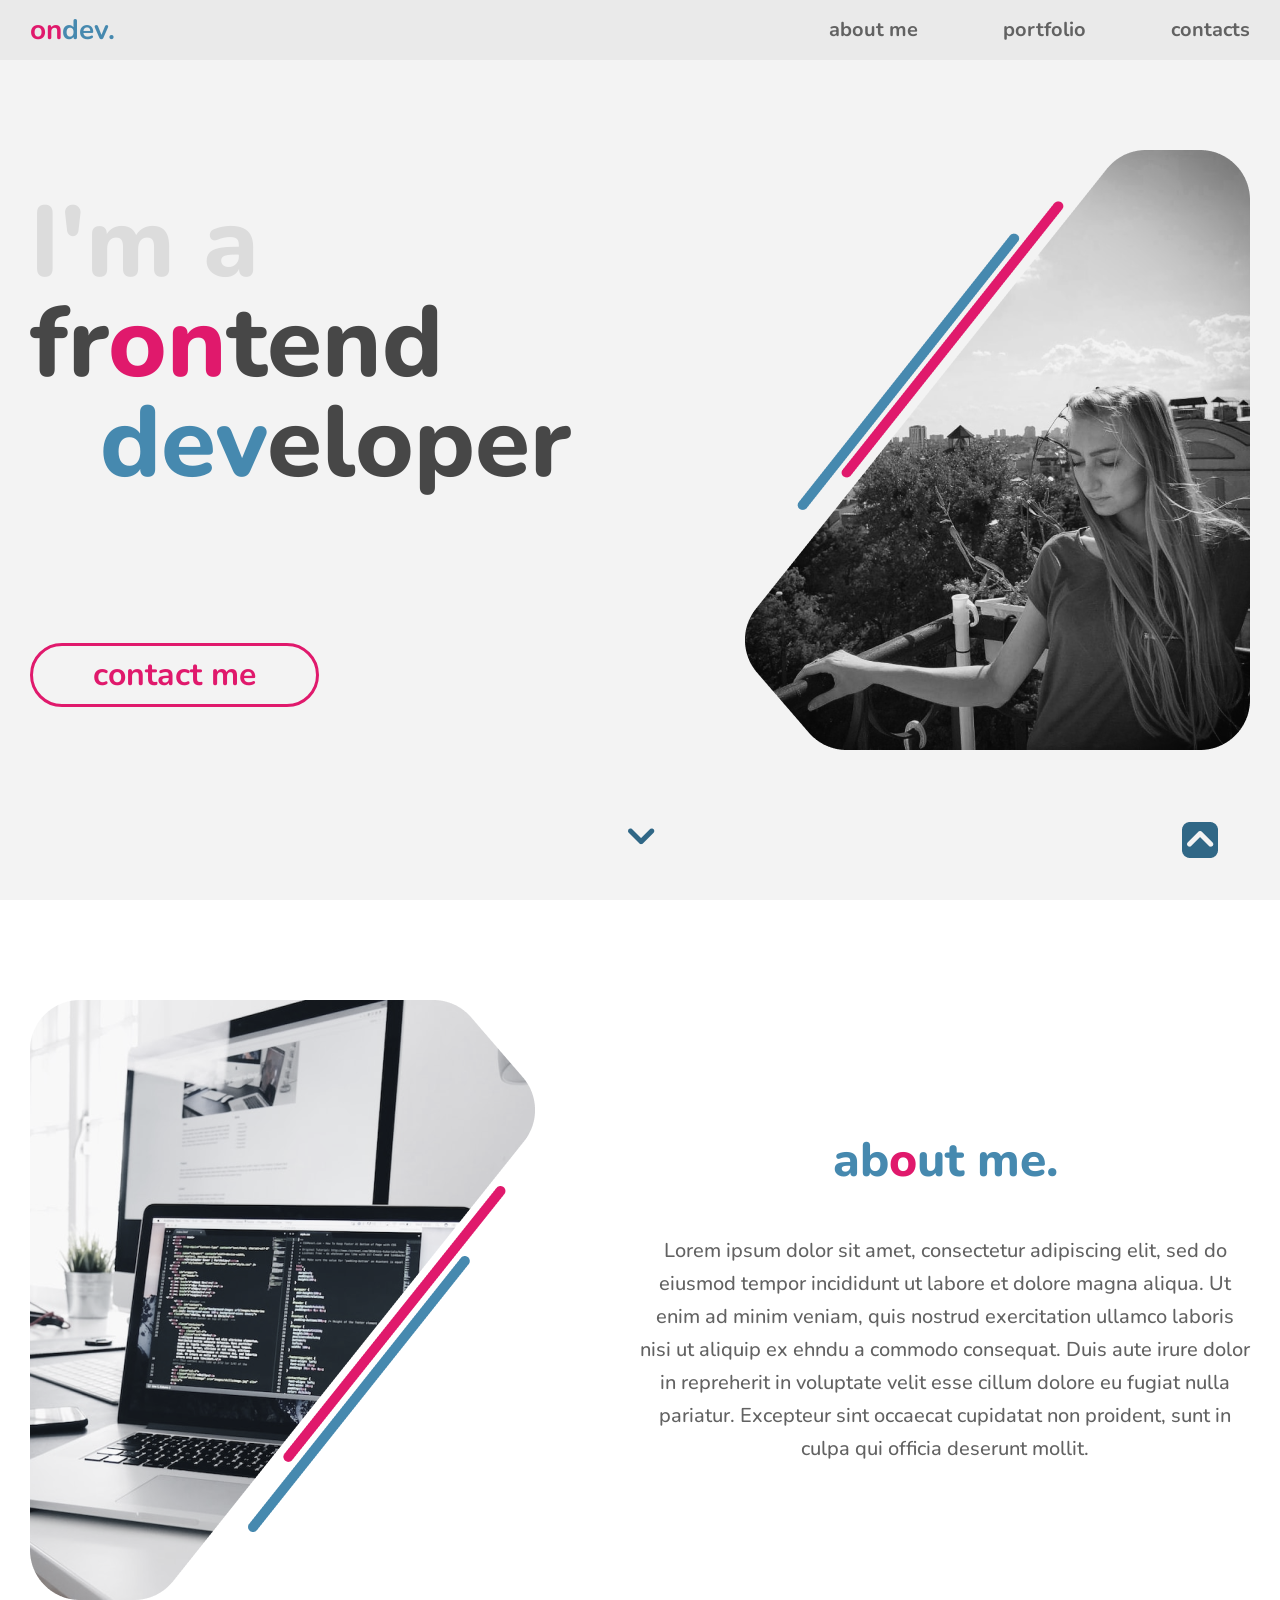
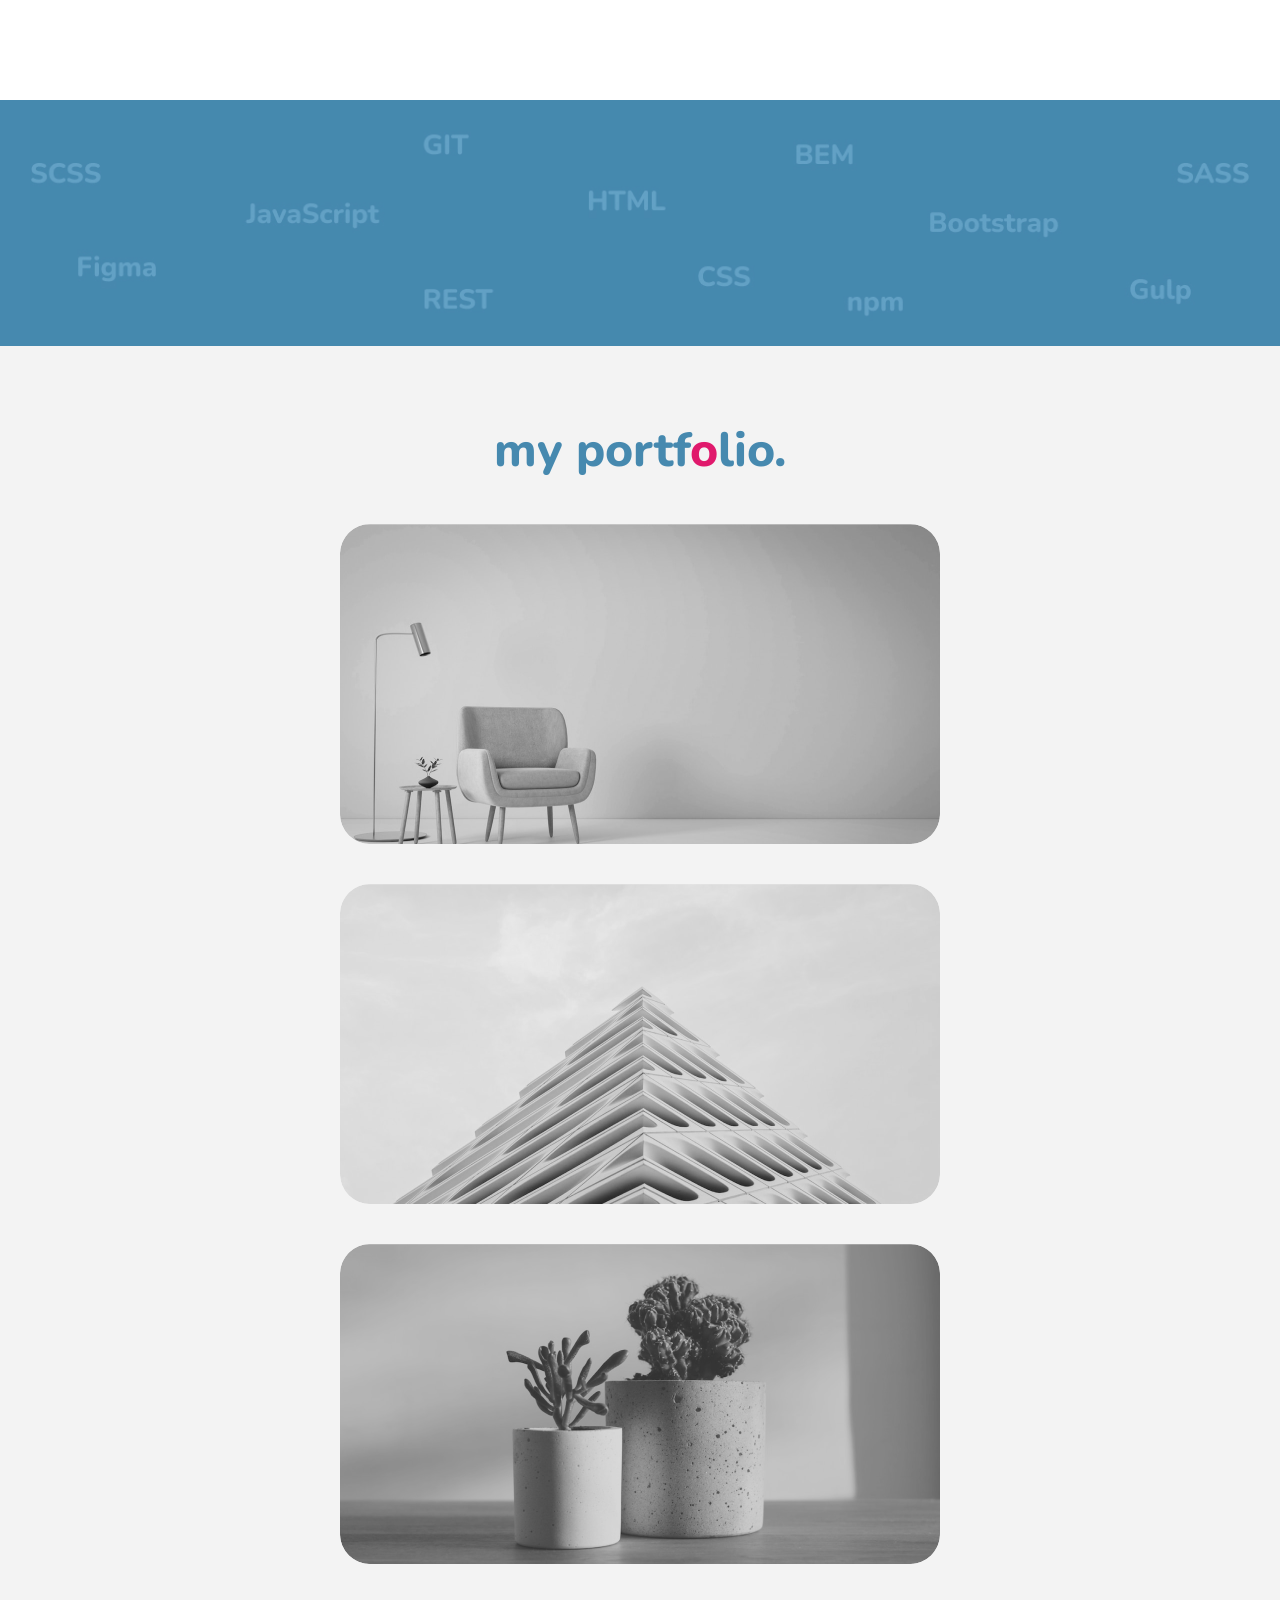
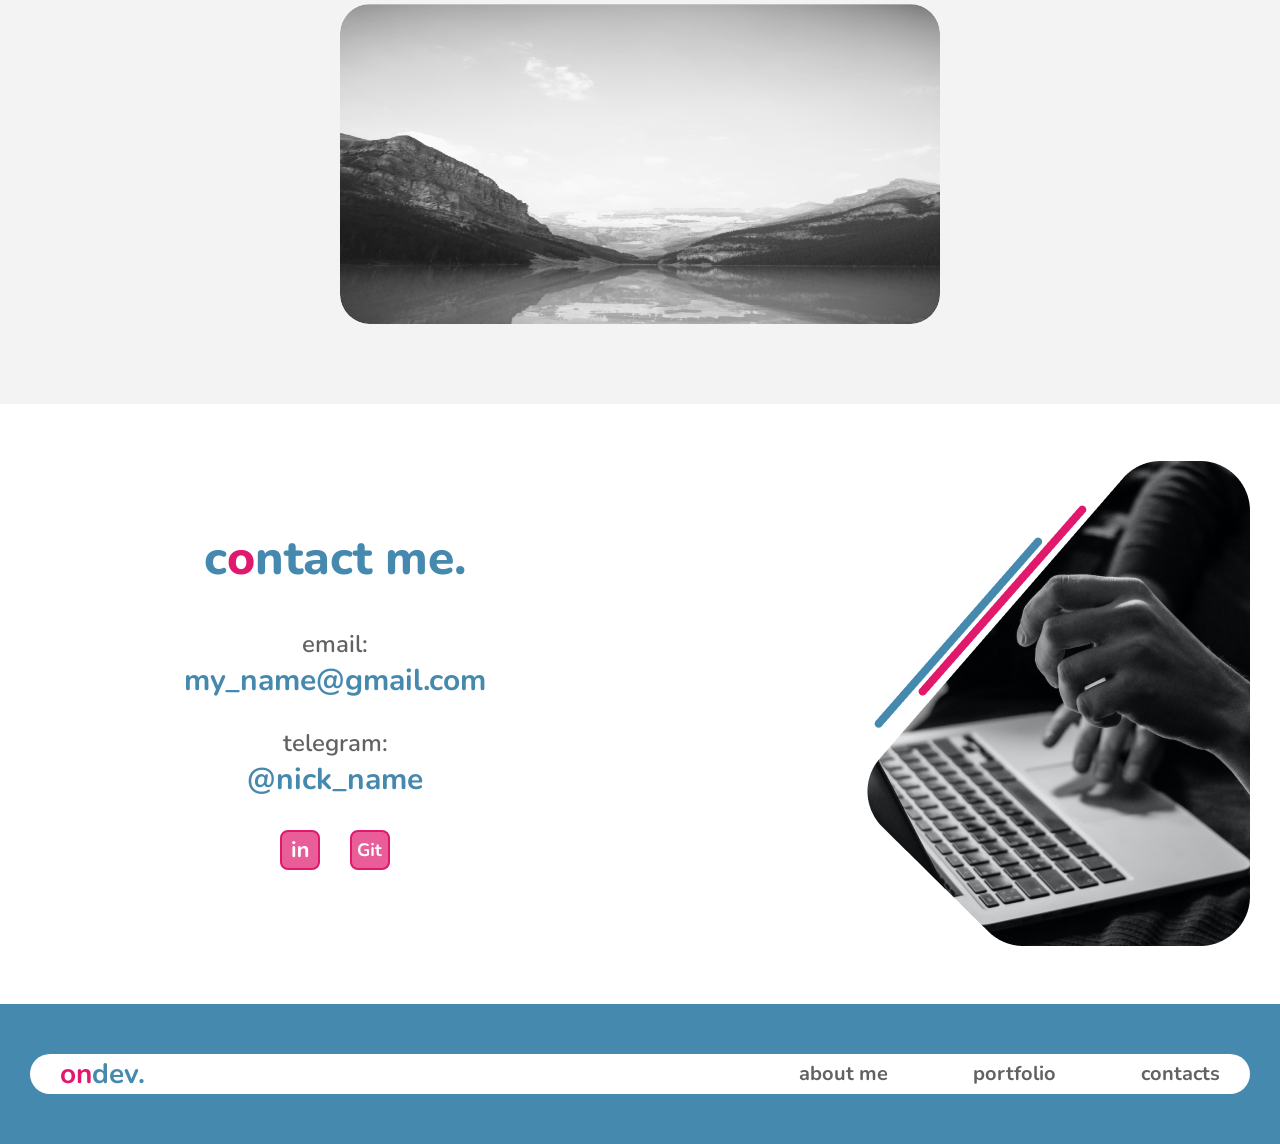
<file: index.html>
<!DOCTYPE html>
<html lang="en">

<head>
  <meta charset="UTF-8">
  <meta http-equiv="X-UA-Compatible" content="IE=edge">
  <meta name="viewport" content="width=device-width, initial-scale=1.0">
  <link
    href="https://fonts.googleapis.com/css2?family=Dosis:wght@400;700&family=Nunito:wght@400;500;700;800&display=swap"
    rel="stylesheet">
  <link rel="manifest" href="./manifest.json">  
  <link rel="stylesheet" href="./css/style.css">
  <link rel="icon" href="assets/icon-192x192.png" type="image/png">
  <title>ondev.</title>
</head>

<body>
  <a href="#" class="topbutton">
    <img src="./img/arrow/top.png" alt="arrow-top">
  </a>
  <header class="header">
    <div class="container">
      <div class="header__box">
        <a class="header__logo logo" href="#"><span class="rose">on</span>dev.</a>
        <nav class="menu">
          <ul>
            <li><a class="menu__link" href="#about">about me</a></li>
            <li><a class="menu__link" href="#portfolio">portfolio</a></li>
            <li><a class="menu__link" href="#contact">contacts</a></li>
          </ul>
        </nav>
      </div>
      <!-- burger menu -->
      <div class="burger-menu">
        <div class="burger-menu__btn">
          <span></span>
          <span></span>
          <span></span>
        </div>
        <div class="burger-menu__list">
          <ul class="burger-menu__ul">
            <li class="burger-menu__item"><a href="#" class="burger-menu__link">home</a></li>
            <li class="burger-menu__item"><a href="#about" class="burger-menu__link">about me</a></li>
            <li class="burger-menu__item"><a href="#portfolio" class="burger-menu__link">portfolio</a></li>
            <li class="burger-menu__item"><a href="#contact" class="burger-menu__link">contacts</a></li>
          </ul>
          <button class="burger-menu__button btn">contact me</button>
        </div>
      </div>
    </div>
  </header>
  <main>
    <section class="hero-page">
      <div class="container">
        <div class="hero-page__view">
          <div class="hero-page__info">
            <h1 class="hero-page__title"><span class="gray">I'm a</span> <br>fr<span class="rose">on</span>tend<br><span
                class="blue">dev</span>eloper</h1>
            <button class="hero-page__btn btn">contact me</button>
          </div>
          <div class="hero-page__photo">
            <img src="img/photo.png" alt="my photo">
          </div>
        </div>
        <div class="hero-page__arrow">
          <img src="img/arrow/arrow.png" alt="arrow">
        </div>
      </div>
    </section>
    <section id="about" class="about">
      <div class="container">
        <div class="about__wrapper">
          <div class="about__photo">
            <img src="img/about-photo.png" alt="computer">
          </div>
          <div class="about__box">
            <h2 class="about__title title">ab<span class="rose">o</span>ut me.</h2>
            <p class="about__text">Lorem ipsum dolor sit amet, consectetur adipiscing elit, sed do eiusmod tempor
              incididunt ut labore et dolore magna
              aliqua. Ut enim ad minim veniam, quis nostrud exercitation ullamco laboris nisi ut aliquip ex ehndu a
              commodo consequat.
              Duis aute irure dolor in repreherit in voluptate velit esse cillum dolore eu fugiat nulla pariatur.
              Excepteur sint
              occaecat cupidatat non proident, sunt in culpa qui officia deserunt mollit.</p>
          </div>
        </div>
      </div>
    </section>
    <div class="skills">
      <div class="container">
        <img src="img/skills.jpg" alt="skills">
      </div>
    </div>
    <section id="portfolio" class="portfolio">
      <div class="container">
        <h2 class="portfolio__title title">my portf<span class="rose">o</span>lio.</h2>
        <div class="portfolio__img">
          <div class="portfolio__card">
            <img src="img/portfolio/interior.png" alt="interior">
            <button class="portfolio__btn">more</button>
          </div>
          <div class="portfolio__card">
            <img src="img/portfolio/build.png" alt="build">
            <button class="portfolio__btn">more</button>
          </div>
          <div class="portfolio__card">
            <img src="img/portfolio/plant.png" alt="plant">
            <button class="portfolio__btn active">more</button>
          </div>
          <div class="portfolio__card">
            <img src="img/portfolio/ocean.png" alt="ocean">
            <button class="portfolio__btn active">more</button>
          </div>
        </div>
      </div>
    </section>
    <section id="contact" class="contact">
      <div class="container">
        <div class="contact__wrapper">
          <div class="contact__box">
            <h2 class="contact__title title">c<span class="rose">o</span>ntact me.</h2>
            <div class="contact__email">
              <p class="contact__sub">email:</p>
              <p class="contact__name">my_name@gmail.com</p>
            </div>
            <div class="contact__telegram">
              <p class="contact__sub">telegram:</p>
              <p class="contact__name">@nick_name</p>
            </div>
            <div class="contact__social">
              <a class="contact__link" target="_blank" href="https://www.linkedin.com">
                <svg width="40" height="40" viewBox="0 0 40 40" fill="none" xmlns="http://www.w3.org/2000/svg">
                  <rect x="1" y="1" width="38" height="38" rx="7" fill="currentColor" stroke="#E0196C"
                    stroke-width="2" />
                  <path
                    d="M13.794 27.154C13.354 27.154 13.0167 27.022 12.782 26.758C12.5473 26.494 12.43 26.1273 12.43 25.658V17.584C12.43 17.1 12.5473 16.7333 12.782 16.484C13.0167 16.22 13.354 16.088 13.794 16.088C14.234 16.088 14.5713 16.22 14.806 16.484C15.0553 16.7333 15.18 17.1 15.18 17.584V25.658C15.18 26.1273 15.0627 26.494 14.828 26.758C14.5933 27.022 14.2487 27.154 13.794 27.154ZM13.794 14.042C13.2807 14.042 12.8773 13.9173 12.584 13.668C12.3053 13.404 12.166 13.0447 12.166 12.59C12.166 12.1207 12.3053 11.7613 12.584 11.512C12.8773 11.2627 13.2807 11.138 13.794 11.138C14.322 11.138 14.7253 11.2627 15.004 11.512C15.2827 11.7613 15.422 12.1207 15.422 12.59C15.422 13.0447 15.2827 13.404 15.004 13.668C14.7253 13.9173 14.322 14.042 13.794 14.042ZM19.4014 27.176C18.9614 27.176 18.6241 27.0587 18.3894 26.824C18.1548 26.5747 18.0374 26.2227 18.0374 25.768V17.452C18.0374 16.9973 18.1548 16.6527 18.3894 16.418C18.6241 16.1833 18.9541 16.066 19.3794 16.066C19.8048 16.066 20.1348 16.1833 20.3694 16.418C20.6041 16.6527 20.7214 16.9973 20.7214 17.452V18.948L20.4794 18.398C20.8021 17.6207 21.3008 17.034 21.9754 16.638C22.6648 16.2273 23.4421 16.022 24.3074 16.022C25.1728 16.022 25.8841 16.1833 26.4414 16.506C26.9988 16.8287 27.4168 17.32 27.6954 17.98C27.9741 18.6253 28.1134 19.4467 28.1134 20.444V25.768C28.1134 26.2227 27.9961 26.5747 27.7614 26.824C27.5268 27.0587 27.1894 27.176 26.7494 27.176C26.3094 27.176 25.9648 27.0587 25.7154 26.824C25.4808 26.5747 25.3634 26.2227 25.3634 25.768V20.576C25.3634 19.74 25.2021 19.1313 24.8794 18.75C24.5714 18.3687 24.0874 18.178 23.4274 18.178C22.6208 18.178 21.9754 18.4347 21.4914 18.948C21.0221 19.4467 20.7874 20.114 20.7874 20.95V25.768C20.7874 26.7067 20.3254 27.176 19.4014 27.176Z"
                    fill="white" />
                </svg>
              </a>
              <a class="contact__link" target="_blank" href="https://github.com/">
                <svg width="40" height="40" viewBox="0 0 40 40" fill="none" xmlns="http://www.w3.org/2000/svg">
                  <rect x="1" y="1" width="38" height="38" rx="7" fill="currentColor" stroke="#E0196C"
                    stroke-width="2" />
                  <path
                    d="M14.488 26.18C13.084 26.18 11.896 25.916 10.924 25.388C9.964 24.86 9.232 24.11 8.728 23.138C8.224 22.166 7.972 21.014 7.972 19.682C7.972 18.674 8.116 17.768 8.404 16.964C8.704 16.16 9.13 15.476 9.682 14.912C10.246 14.336 10.93 13.898 11.734 13.598C12.538 13.286 13.45 13.13 14.47 13.13C15.142 13.13 15.814 13.214 16.486 13.382C17.17 13.538 17.812 13.808 18.412 14.192C18.616 14.324 18.748 14.486 18.808 14.678C18.88 14.87 18.892 15.068 18.844 15.272C18.796 15.464 18.706 15.632 18.574 15.776C18.442 15.92 18.274 16.01 18.07 16.046C17.878 16.082 17.662 16.034 17.422 15.902C16.966 15.638 16.504 15.446 16.036 15.326C15.568 15.206 15.046 15.146 14.47 15.146C13.582 15.146 12.832 15.326 12.22 15.686C11.608 16.034 11.146 16.544 10.834 17.216C10.534 17.888 10.384 18.71 10.384 19.682C10.384 21.158 10.738 22.28 11.446 23.048C12.154 23.816 13.204 24.2 14.596 24.2C15.076 24.2 15.562 24.152 16.054 24.056C16.546 23.96 17.026 23.828 17.494 23.66L17.044 24.686V20.852H15.064C14.764 20.852 14.53 20.774 14.362 20.618C14.206 20.462 14.128 20.252 14.128 19.988C14.128 19.712 14.206 19.502 14.362 19.358C14.53 19.214 14.764 19.142 15.064 19.142H18.034C18.334 19.142 18.562 19.226 18.718 19.394C18.886 19.55 18.97 19.778 18.97 20.078V24.452C18.97 24.716 18.916 24.938 18.808 25.118C18.712 25.298 18.55 25.43 18.322 25.514C17.794 25.706 17.188 25.868 16.504 26C15.82 26.12 15.148 26.18 14.488 26.18ZM22.5399 26.126C22.1799 26.126 21.9039 26.018 21.7119 25.802C21.5199 25.586 21.4239 25.286 21.4239 24.902V18.296C21.4239 17.9 21.5199 17.6 21.7119 17.396C21.9039 17.18 22.1799 17.072 22.5399 17.072C22.8999 17.072 23.1759 17.18 23.3679 17.396C23.5719 17.6 23.6739 17.9 23.6739 18.296V24.902C23.6739 25.286 23.5779 25.586 23.3859 25.802C23.1939 26.018 22.9119 26.126 22.5399 26.126ZM22.5399 15.398C22.1199 15.398 21.7899 15.296 21.5499 15.092C21.3219 14.876 21.2079 14.582 21.2079 14.21C21.2079 13.826 21.3219 13.532 21.5499 13.328C21.7899 13.124 22.1199 13.022 22.5399 13.022C22.9719 13.022 23.3019 13.124 23.5299 13.328C23.7579 13.532 23.8719 13.826 23.8719 14.21C23.8719 14.582 23.7579 14.876 23.5299 15.092C23.3019 15.296 22.9719 15.398 22.5399 15.398ZM30.0438 26.18C29.2638 26.18 28.6098 26.048 28.0818 25.784C27.5658 25.52 27.1818 25.136 26.9298 24.632C26.6778 24.116 26.5518 23.48 26.5518 22.724V18.89H25.6158C25.3278 18.89 25.1058 18.818 24.9498 18.674C24.7938 18.518 24.7158 18.308 24.7158 18.044C24.7158 17.768 24.7938 17.558 24.9498 17.414C25.1058 17.27 25.3278 17.198 25.6158 17.198H26.5518V15.56C26.5518 15.188 26.6478 14.906 26.8398 14.714C27.0438 14.522 27.3258 14.426 27.6858 14.426C28.0458 14.426 28.3218 14.522 28.5138 14.714C28.7058 14.906 28.8018 15.188 28.8018 15.56V17.198H30.7098C30.9978 17.198 31.2198 17.27 31.3758 17.414C31.5318 17.558 31.6098 17.768 31.6098 18.044C31.6098 18.308 31.5318 18.518 31.3758 18.674C31.2198 18.818 30.9978 18.89 30.7098 18.89H28.8018V22.598C28.8018 23.174 28.9278 23.606 29.1798 23.894C29.4318 24.182 29.8398 24.326 30.4038 24.326C30.6078 24.326 30.7878 24.308 30.9438 24.272C31.0998 24.236 31.2378 24.212 31.3578 24.2C31.5018 24.188 31.6218 24.236 31.7178 24.344C31.8138 24.44 31.8618 24.644 31.8618 24.956C31.8618 25.196 31.8198 25.412 31.7358 25.604C31.6638 25.784 31.5258 25.91 31.3218 25.982C31.1658 26.03 30.9618 26.072 30.7098 26.108C30.4578 26.156 30.2358 26.18 30.0438 26.18Z"
                    fill="white" />
                </svg>
              </a>
            </div>
          </div>
          <div class="contact__img">
            <img src="img/contact.png" alt="computer">
          </div>
        </div>
      </div>
    </section>
  </main>
  <footer class="footer">
    <div class="container">
      <div class="footer__block">
        <a class="footer__logo logo" href="#"><span class="rose">on</span>dev.</a>
        <nav class="menu">
          <ul>
            <li><a class="menu__link" href="#about">about me</a></li>
            <li><a class="menu__link" href="#portfolio">portfolio</a></li>
            <li><a class="menu__link" href="#contact">contacts</a></li>
          </ul>
        </nav>
      </div>
    </div>
  </footer>
  <script src="script.js"></script>
</body>
</html>
</file>
<file: css/style.css>
* {
  padding: 0;
  margin: 0;
  border: 0;
}

*, *:before, *:after {
  -webkit-box-sizing: border-box;
  box-sizing: border-box;
}

:focus, :active {
  outline: none;
}

a:focus, a:active {
  outline: none;
}

nav, footer, header, aside {
  display: block;
}

html, body {
  height: 100%;
  width: 100%;
  font-size: 100%;
  line-height: 1;
  font-size: 14px;
  -ms-text-size-adjust: 100%;
  -moz-text-size-adjust: 100%;
  -webkit-text-size-adjust: 100%;
}

input, button, textarea {
  font-family: inherit;
}

input::-ms-clear {
  display: none;
}

button {
  cursor: pointer;
}

button::-moz-focus-inner {
  padding: 0;
  border: 0;
}

a, a:visited {
  text-decoration: none;
}

a:hover {
  text-decoration: none;
}

ul li {
  list-style: none;
}

img {
  vertical-align: top;
}

h1, h2, h3, h4, h5, h6 {
  font-size: inherit;
  font-weight: 400;
}

body {
  font-family: "Nunito", sans-serif;
  margin: 0 auto;
}

.container {
  max-width: 1300px;
  padding: 0 30px;
  width: 100%;
  margin: 0 auto;
}

.logo {
  font-size: 28px;
  font-weight: 700;
  color: #4689AF;
}

.title {
  font-weight: 800;
  font-size: 48px;
  color: #4689AF;
}

.rose {
  color: #E0196C;
}

.skills {
  background-color: #4689AF;
}

.skills img {
  width: 100%;
}

.topbutton {
  position: fixed;
  right: 60px;
  bottom: 40px;
  z-index: 5;
}

.btn {
  background: #F3F3F3;
  border: 3px solid #E0196C;
  color: #E0196C;
  font-weight: 700;
  line-height: 150%;
  border-radius: 40px;
}

.header {
  height: 60px;
  background: #eaeaea;
  display: -webkit-box;
  display: -ms-flexbox;
  display: flex;
  -webkit-box-align: center;
      -ms-flex-align: center;
          align-items: center;
  position: fixed;
  width: 100%;
  left: 0;
  top: 0;
  z-index: 5;
}
.header__box {
  display: -webkit-box;
  display: -ms-flexbox;
  display: flex;
  -webkit-box-pack: justify;
      -ms-flex-pack: justify;
          justify-content: space-between;
  -webkit-box-align: center;
      -ms-flex-align: center;
          align-items: center;
}

.menu__link {
  font-size: 20px;
  font-weight: 700;
  color: #626262;
}
.menu__link:hover {
  color: #E0196C;
  -webkit-transition: 0.5s;
  transition: 0.5s;
}
.menu ul {
  display: -webkit-box;
  display: -ms-flexbox;
  display: flex;
}
.menu ul li:not(:last-child) {
  padding-right: 85px;
}

@media screen and (max-width: 768px) {
  .header .menu {
    display: none;
  }
}
.burger-menu {
  display: none;
  left: 50px;
  position: absolute;
}
@media screen and (max-width: 768px) {
  .burger-menu {
    display: block;
  }
}
.burger-menu__list {
  position: fixed;
  left: 0;
  top: 0;
  width: 100%;
  height: 100%;
  background-color: #eaeaea;
  display: -webkit-box;
  display: -ms-flexbox;
  display: flex;
  -webkit-box-orient: vertical;
  -webkit-box-direction: normal;
      -ms-flex-direction: column;
          flex-direction: column;
  text-align: center;
  -webkit-box-align: center;
      -ms-flex-align: center;
          align-items: center;
  -webkit-box-pack: center;
      -ms-flex-pack: center;
          justify-content: center;
  -webkit-transform: translateY(-100%);
          transform: translateY(-100%);
  -webkit-transition: 0.5s;
  transition: 0.5s;
}
.burger-menu__item {
  margin-bottom: 50px;
}
.burger-menu__link {
  color: #626262;
  font-size: 26px;
  font-weight: 600;
}
.burger-menu__link:active {
  color: #E0196C;
}
.burger-menu__button {
  background-color: #eaeaea;
  padding: 5px 40px;
  font-size: 22px;
}
.burger-menu__button:active {
  background: #E0196C;
  color: #eaeaea;
}
.burger-menu__btn {
  position: relative;
  width: 40px;
  height: 40px;
  display: -webkit-box;
  display: -ms-flexbox;
  display: flex;
  -webkit-box-orient: vertical;
  -webkit-box-direction: normal;
      -ms-flex-direction: column;
          flex-direction: column;
  -webkit-box-align: center;
      -ms-flex-align: center;
          align-items: center;
  -webkit-box-pack: center;
      -ms-flex-pack: center;
          justify-content: center;
  gap: 5px;
  z-index: 5;
  right: 30px;
  top: 10px;
  position: fixed;
}
.burger-menu__btn--active span {
  position: absolute;
}
.burger-menu__btn--active span:nth-child(1) {
  -webkit-transform: rotate(45deg);
          transform: rotate(45deg);
}
.burger-menu__btn--active span:nth-child(2) {
  opacity: 0;
}
.burger-menu__btn--active span:nth-child(3) {
  -webkit-transform: rotate(-45deg);
          transform: rotate(-45deg);
}
.burger-menu__btn--active + .burger-menu__list {
  -webkit-transform: translateY(0);
          transform: translateY(0);
}
.burger-menu__btn span {
  height: 2px;
  width: 60%;
  background-color: #4689AF;
  -webkit-transition: 0.5s;
  transition: 0.5s;
}
.burger-menu__btn--active span {
  background-color: #4689AF;
}

.hero-page {
  height: 100vh;
  background-color: #F3F3F3;
  position: relative;
  display: -webkit-box;
  display: -ms-flexbox;
  display: flex;
  -webkit-box-align: center;
      -ms-flex-align: center;
          align-items: center;
}
.hero-page__view {
  display: -webkit-box;
  display: -ms-flexbox;
  display: flex;
  -webkit-box-pack: justify;
      -ms-flex-pack: justify;
          justify-content: space-between;
  -webkit-box-align: center;
      -ms-flex-align: center;
          align-items: center;
}
.hero-page__info {
  width: 50%;
}
.hero-page__title {
  font-weight: 800;
  font-size: 100px;
  color: #474747;
  margin-bottom: 150px;
}
.hero-page__title .gray {
  color: #DCDCDC;
}
.hero-page__title .blue {
  color: #4689AF;
  padding-left: 70px;
}
.hero-page__photo {
  max-width: 50%;
  display: -webkit-box;
  display: -ms-flexbox;
  display: flex;
  -webkit-box-pack: end;
      -ms-flex-pack: end;
          justify-content: flex-end;
}
.hero-page__btn {
  padding: 5px 60px;
  font-size: 32px;
}
.hero-page__btn:hover {
  background: #E0196C;
  color: #F3F3F3;
  -webkit-transition: 0.5s;
  transition: 0.5s;
}
.hero-page__arrow {
  text-align: center;
  position: absolute;
  left: 49%;
  bottom: 6%;
}

.about {
  display: -webkit-box;
  display: -ms-flexbox;
  display: flex;
  height: 800px;
  background: #FFFFFF;
}
.about__wrapper {
  display: -webkit-box;
  display: -ms-flexbox;
  display: flex;
  -webkit-box-pack: justify;
      -ms-flex-pack: justify;
          justify-content: space-between;
  height: 100%;
}
.about__box {
  display: -webkit-box;
  display: -ms-flexbox;
  display: flex;
  width: 50%;
  -webkit-box-orient: vertical;
  -webkit-box-direction: normal;
      -ms-flex-direction: column;
          flex-direction: column;
  -webkit-box-pack: center;
      -ms-flex-pack: center;
          justify-content: center;
  text-align: center;
}
.about__title {
  margin-bottom: 50px;
}
.about__text {
  font-weight: 500;
  font-size: 20px;
  line-height: 165%;
  color: #626262;
}
.about__photo {
  margin-top: 100px;
}

.portfolio {
  text-align: center;
  background-color: #F3F3F3;
}
.portfolio__title {
  padding-top: 80px;
  margin-bottom: 50px;
}
.portfolio__card {
  border-radius: 30px;
  position: relative;
  display: -webkit-box;
  display: -ms-flexbox;
  display: flex;
  -webkit-box-align: center;
      -ms-flex-align: center;
          align-items: center;
  overflow: hidden;
  -webkit-filter: grayscale(100%);
          filter: grayscale(100%);
}
.portfolio__img {
  display: -webkit-box;
  display: -ms-flexbox;
  display: flex;
  -ms-flex-wrap: wrap;
      flex-wrap: wrap;
  -webkit-box-pack: center;
      -ms-flex-pack: center;
          justify-content: center;
  gap: 40px;
  padding-bottom: 80px;
}
.portfolio__card:hover {
  -webkit-filter: none;
          filter: none;
}
.portfolio__card img {
  -webkit-transition: -webkit-transform 400ms ease-out;
  transition: -webkit-transform 400ms ease-out;
  transition: transform 400ms ease-out;
  transition: transform 400ms ease-out, -webkit-transform 400ms ease-out;
}
.portfolio__card:hover img {
  -webkit-transform: scale(1.15);
          transform: scale(1.15);
  -webkit-transition: 0.3s ease-out;
  transition: 0.3s ease-out;
}
.portfolio__btn {
  color: #F3F3F3;
  padding: 10px 40px;
  border-radius: 30px;
  background-color: #E0196C;
  font-size: 20px;
  font-weight: 600;
  position: absolute;
  left: 50%;
  top: 50%;
  -webkit-transform: translate(-50%, 450%);
          transform: translate(-50%, 450%);
  -webkit-transition: 0.4s ease-out;
  transition: 0.4s ease-out;
  z-index: 20;
}
.portfolio__card:hover .portfolio__btn {
  display: block;
  -webkit-transform: translate(-50%, -50%);
          transform: translate(-50%, -50%);
}

.contact {
  background: #FFFFFF;
  display: -webkit-box;
  display: -ms-flexbox;
  display: flex;
  -webkit-box-align: center;
      -ms-flex-align: center;
          align-items: center;
  height: 600px;
}
.contact__wrapper {
  display: -webkit-box;
  display: -ms-flexbox;
  display: flex;
  -webkit-box-pack: justify;
      -ms-flex-pack: justify;
          justify-content: space-between;
}
.contact__box {
  text-align: center;
  display: -webkit-box;
  display: -ms-flexbox;
  display: flex;
  -webkit-box-orient: vertical;
  -webkit-box-direction: normal;
      -ms-flex-direction: column;
          flex-direction: column;
  -webkit-box-pack: center;
      -ms-flex-pack: center;
          justify-content: center;
  width: 50%;
}
.contact__title {
  margin-bottom: 50px;
}
.contact__sub {
  font-weight: 600;
  font-size: 24px;
  color: #626262;
  margin-bottom: 10px;
}
.contact__name {
  font-weight: 700;
  font-size: 30px;
  color: #4689AF;
  margin-bottom: 35px;
}
.contact__social {
  display: -webkit-box;
  display: -ms-flexbox;
  display: flex;
  -webkit-box-pack: center;
      -ms-flex-pack: center;
          justify-content: center;
  gap: 30px;
}
.contact__link {
  color: #E95E98;
}
.contact__link:hover {
  color: #E0196C;
  -webkit-transition: 0.5s;
  transition: 0.5s;
}

.footer {
  background-color: #4689AF;
  padding: 50px 0;
}
.footer__block {
  height: 40px;
  background-color: #FFFFFF;
  border-radius: 20px;
  display: -webkit-box;
  display: -ms-flexbox;
  display: flex;
  -webkit-box-align: center;
      -ms-flex-align: center;
          align-items: center;
  -webkit-box-pack: justify;
      -ms-flex-pack: justify;
          justify-content: space-between;
  padding: 0 30px;
}
</file>
